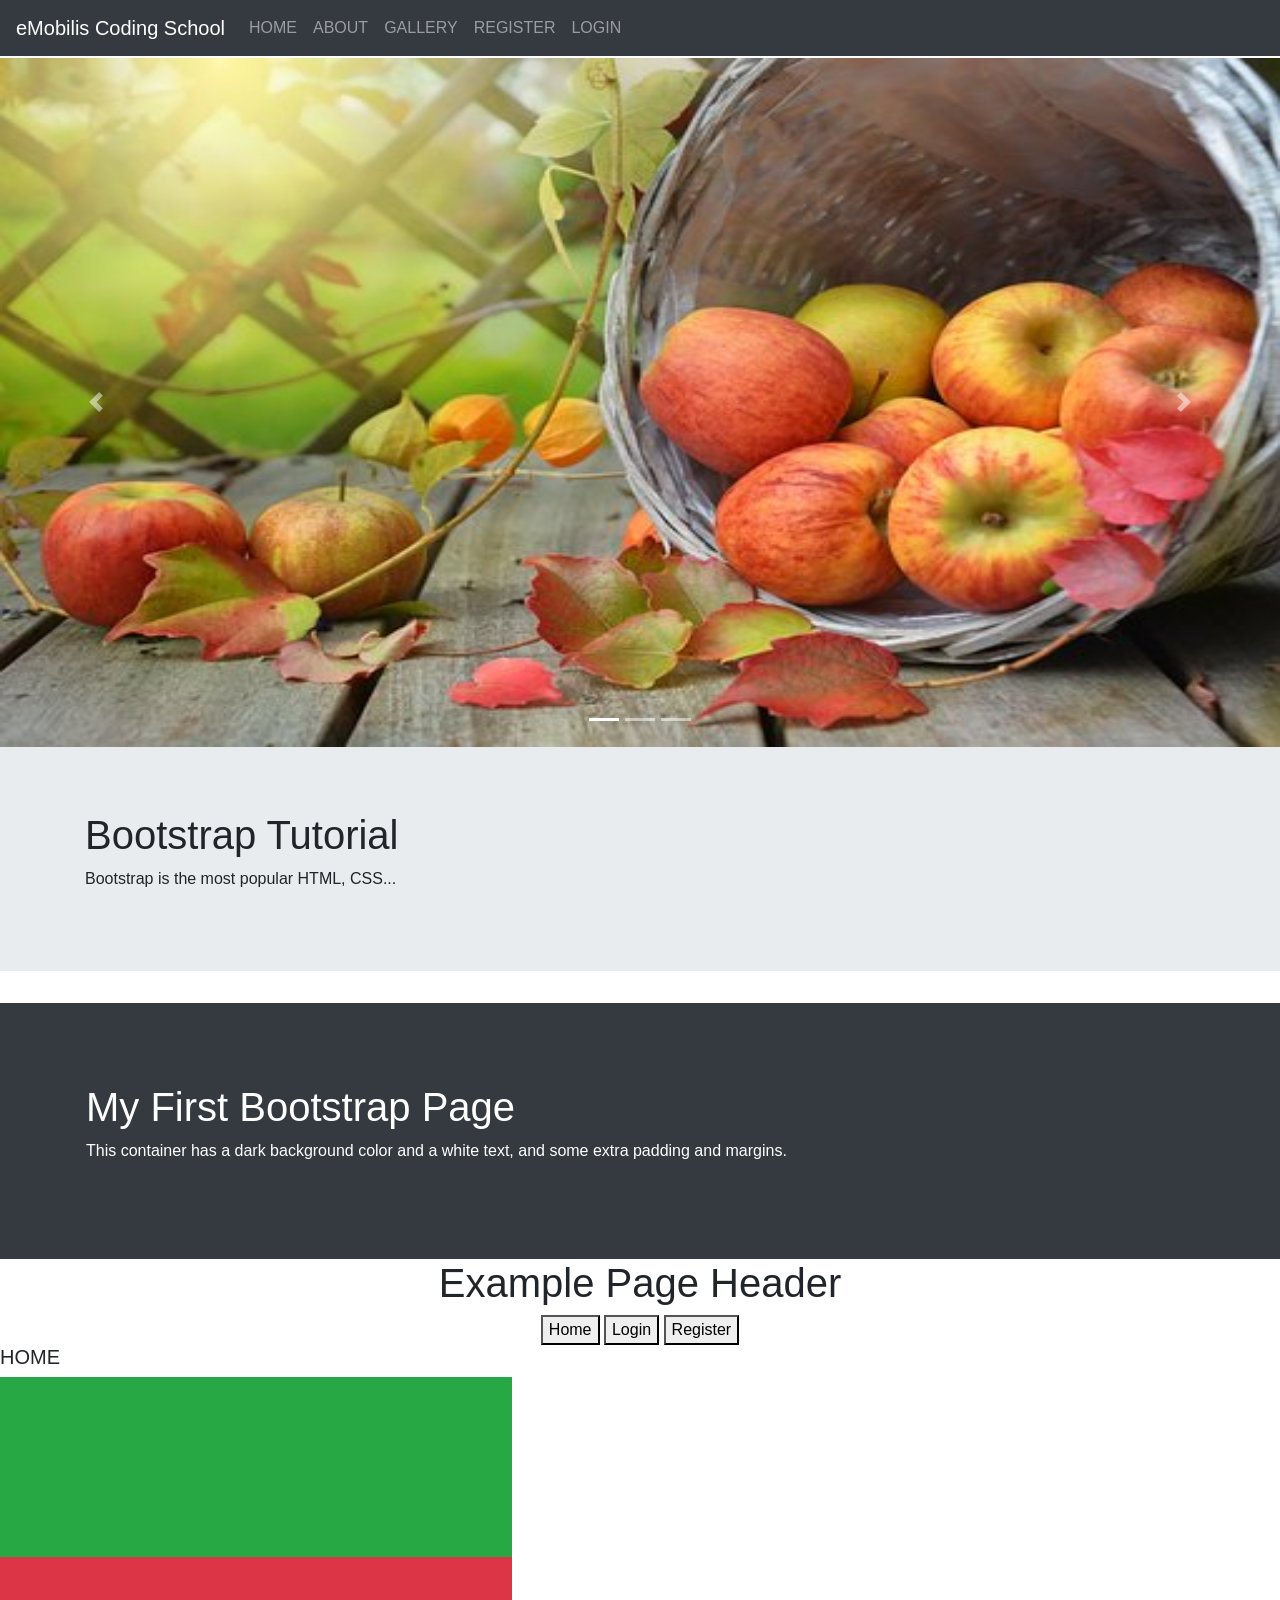
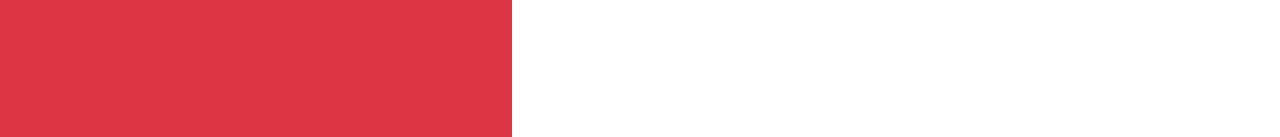
<file: templates/index.html>
<!DOCTYPE html>
<head>
  <meta charset="UTF-8">
  <title>Home</title>
  <!--    Start of JS connection-->
  <script src="../static/bootstrap/js/jquery-3.4.0.js"></script>
  <script src="../static/bootstrap/js/popper.min.js"></script>
  <script src="../static/bootstrap/js/bootstrap.js"></script>
  <!--    End of JS connection-->
  <!--    Start of css connection-->
  <link rel="stylesheet" href="../static/bootstrap/css/bootstrap.css">
  <link rel="stylesheet" href="../static/bootstrap/css/custom.css">
  <!--    End of css connection-->
</head>
<body>
<!--Start of navigation section-->
<section>
  <nav class="navbar navbar-expand-md bg-dark navbar-dark">
    <!-- Brand -->
    <a class="navbar-brand" href="index.html">eMobilis Coding School</a>

    <!-- Toggler/collapsibe Button -->
    <button class="navbar-toggler" type="button" data-toggle="collapse" data-target="#collapsibleNavbar">
      <span class="navbar-toggler-icon"></span>
    </button>

    <!-- Navbar links -->
    <div class="collapse navbar-collapse" id="collapsibleNavbar">
      <ul class="navbar-nav">
        <li class="nav-item">
          <a class="nav-link" href="index.html">HOME</a>
        </li>
        <li class="nav-item">
          <a class="nav-link" href="#">ABOUT</a>
        </li>
        <li class="nav-item">
          <a class="nav-link" href="#">GALLERY</a>
        </li>
        <li class="nav-item">
          <a class="nav-link" href="register.html">REGISTER</a>
        </li>
        <li class="nav-item">
          <a class="nav-link" href="#">LOGIN</a>
        </li>
      </ul>
    </div>
  </nav>
</section>
<!--</body>End of navigation section-->
<!--Start of slider section-->
    <section>
<div id="demo" class="carousel slide" data-ride="carousel">

  <!-- Indicators -->
  <ul class="carousel-indicators">
    <li data-target="#demo" data-slide-to="0" class="active"></li>
    <li data-target="#demo" data-slide-to="1"></li>
    <li data-target="#demo" data-slide-to="2"></li>
  </ul>

  <!-- The slideshow -->
  <div class="carousel-inner">
    <div class="carousel-item active">
      <img src="../static/images/apples-1776744__340.jpg" alt="Apples">
    </div>
    <div class="carousel-item">
      <img src="../static/images/oranges-1995056__340.jpg" alt="Oranges">
    </div>
    <div class="carousel-item">
      <img src="../static/images/strawberries-2960533__340.jpg" alt="Strawberries">
    </div>
  </div>

  <!-- Left and right controls -->
  <a class="carousel-control-prev" href="#demo" data-slide="prev">
    <span class="carousel-control-prev-icon"></span>
  </a>
  <a class="carousel-control-next" href="#demo" data-slide="next">
    <span class="carousel-control-next-icon"></span>
  </a>

</div>

    </section>
<!--End of slider section-->
<!--Brief description section starts here-->
    <section>
      <div class="jumbotron jumbotron-fluid">
          <div class="container">
            <h1>Bootstrap Tutorial</h1>
            <p>Bootstrap is the most popular HTML, CSS...</p>
          </div>
      </div>
    </section>
<!--Brief decsription secton ends here-->
<!--Start of footer section-->
  <section class="bg-dark p-5">
      <div class="container p-3 my-3 bg-dark text-white">
          <h1>My First Bootstrap Page</h1>
          <p>This container has a dark background color and a white text, and some extra padding and margins.</p>
      </div>
  </section>

<!--End of footer section-->
<!--Start of header section-->
<section>
<div class="page-header text-center">
  <h1 class="text-center">Example Page Header</h1>
  <button class="text-center">Home</button>
  <button class="text-center">Login</button>
  <button class="text-center">Register</button>
</div>
   <h5 class="text-left ">HOME</h5>
</section>
<!--End of header section-->
<!--Start of divisions section-->
<section>
  <div class="x bg-success"></div>
  <div class="x bg-danger"></div>
  <div></div>
</section>
<!--End of divisions section-->
</body>
</file>
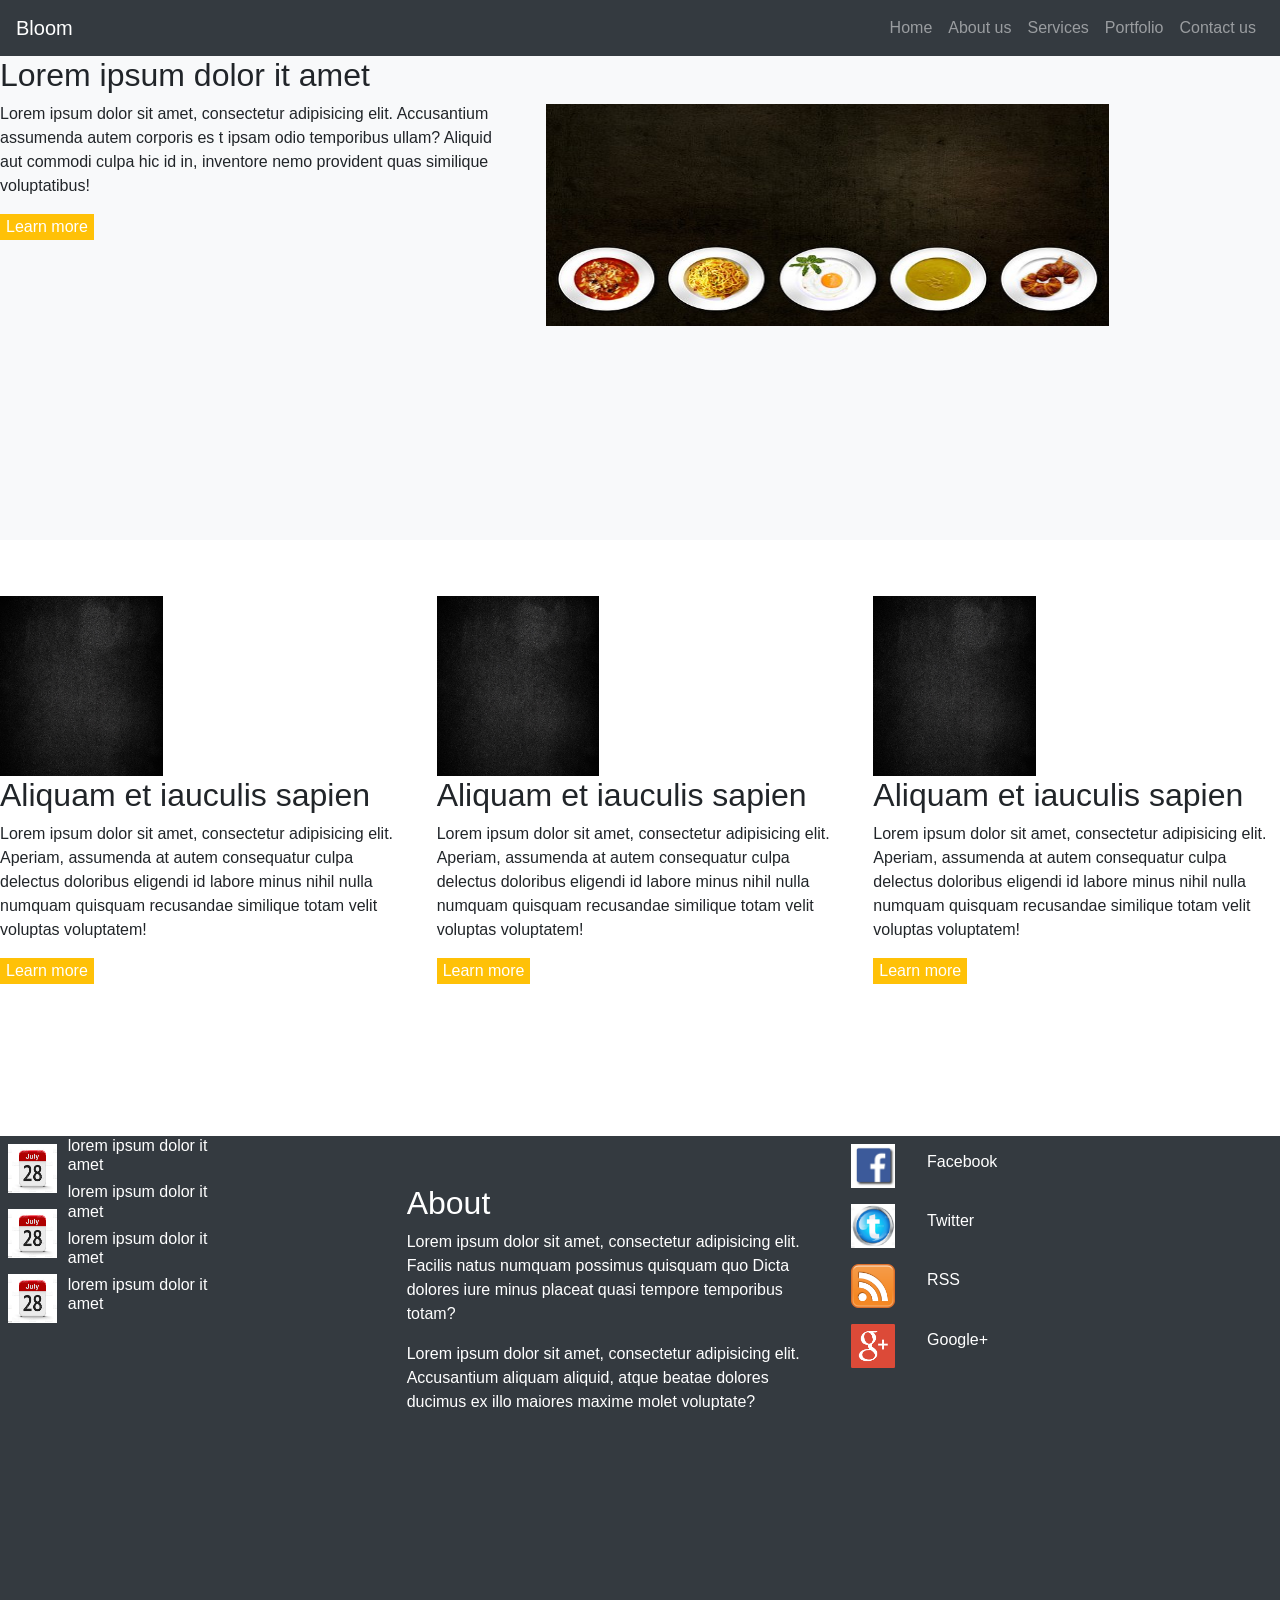
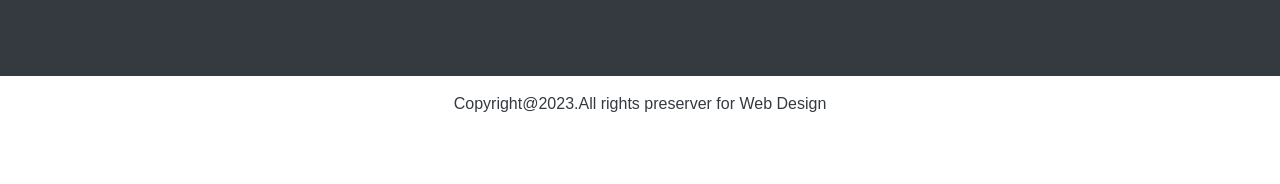
<file: templates/cat.html>
<!DOCTYPE html>
<html lang="en">
<head>
    <meta charset="UTF-8">
    <title>Home</title>
  <!--    Start of JS connection-->
  <script src="../static/bootstrap/js/jquery-3.4.0.js"></script>
  <script src="../static/bootstrap/js/popper.min.js"></script>
  <script src="../static/bootstrap/js/bootstrap.js"></script>
  <!--    End of JS connection-->
  <!--    Start of css connection-->
  <link rel="stylesheet" href="../static/bootstrap/css/bootstrap.css">
  <link rel="stylesheet" href="../static/bootstrap/css/custom.css">
  <!--    End of css connection-->
</head>
<body>
<div class="y bg-light">
  <!--Start of navigation -->
<nav class="navbar navbar-expand-sm bg-dark navbar-dark">
  <!-- Brand/logo -->
  <a class="navbar-brand" href="#">Bloom</a>

  <!-- Links -->
  <ul class="navbar-nav ml-auto">
    <li class="nav-item">
      <a class="nav-link " href="#">Home</a>
    </li>
    <li class="nav-item">
      <a class="nav-link" href="#">About us</a>
    </li>
    <li class="nav-item">
      <a class="nav-link" href="#">Services</a>
    </li>
      <li class="nav-item">
      <a class="nav-link" href="#">Portfolio</a>
    </li>
      <li class="nav-item">
      <a class="nav-link " href="#">Contact us</a>
    </li>
  </ul>
</nav>
<!--End of navigation-->
<div class="y row">
    <div class="col-md-5">
        <h2>Lorem ipsum dolor it amet</h2>
        <p>Lorem ipsum dolor sit amet, consectetur adipisicing elit. Accusantium assumenda autem corporis es
            t ipsam odio temporibus ullam? Aliquid aut commodi culpa hic id in, inventore nemo provident quas similique voluptatibus!</p>
         <button class="text-white bg-warning border-0">Learn more</button>
    </div>
    <div class="col-md-7">

        <img src="../static/images/dishes.jpg" class="a mx-auto pr-4 pt-5" alt="Dishes">
    </div>

</div>

<div class="y row">
    <div class="col-md-4">
        <img src="../static/images/black.jpg" class="x" alt="Black">
        <h2>Aliquam et iauculis sapien</h2>
        <p>Lorem ipsum dolor sit amet, consectetur adipisicing elit. Aperiam, assumenda at autem consequatur culpa delectus doloribus eligendi id labore minus nihil
            nulla numquam quisquam recusandae similique totam velit voluptas voluptatem!</p>
         <button class="text-white bg-warning border-0">Learn more</button>
    </div>
    <div class="col-md-4">
         <img src="../static/images/black.jpg" class="x" alt="Black">
        <h2>Aliquam et iauculis sapien</h2>
        <p>Lorem ipsum dolor sit amet, consectetur adipisicing elit. Aperiam, assumenda at autem consequatur culpa delectus doloribus eligendi id labore minus nihil
            nulla numquam quisquam recusandae similique totam velit voluptas voluptatem!</p>
         <button class="text-white bg-warning border-0">Learn more</button>
    </div>
    <div class="col-md-4">
         <img src="../static/images/black.jpg" class="x" alt="Black">
        <h2>Aliquam et iauculis sapien</h2>
        <p>Lorem ipsum dolor sit amet, consectetur adipisicing elit. Aperiam, assumenda at autem consequatur culpa delectus doloribus eligendi id labore minus nihil
            nulla numquam quisquam recusandae similique totam velit voluptas voluptatem!</p>
         <button class="text-white bg-warning border-0">Learn more</button>
    </div>
</div>
<div class="y row bg-dark">
    <div class="row col-md-4">
        <div class="col-md-2">
            <img src="../static/images/july%2028.jpg" class="c p-2" alt="July 28">
            <img src="../static/images/july%2028.jpg" class="c p-2" alt="July 28">
             <img src="../static/images/july%2028.jpg" class="c p-2" alt="July 28">
        </div>
        <div class="col-md-6">
            <h6 class="text-white">lorem ipsum dolor it amet</h6>
            <h6 class="text-white">lorem ipsum dolor it amet</h6>
            <h6 class="text-white">lorem ipsum dolor it amet</h6>
            <h6 class="text-white">lorem ipsum dolor it amet</h6>
        </div>
    </div>
    <div class="col-md-4">
        <h2 class="text-left text-white pt-5">About</h2>
        <p class="text-left text-white">Lorem ipsum dolor sit amet, consectetur adipisicing elit. Facilis natus numquam possimus quisquam quo
             Dicta dolores iure minus placeat quasi tempore temporibus totam?</p>
        <p class="text-left text-white">Lorem ipsum dolor sit amet, consectetur adipisicing elit. Accusantium aliquam aliquid, atque beatae dolores ducimus ex illo maiores maxime
            molet voluptate?</p>
    </div>
    <div class="row col-md-4">
        <div class="col-md-2">
            <img src="../static/images/facebook%20icon.jpg" class="b p-2" alt="Facebook">
            <img src="../static/images/twitter.jpg" class="b p-2" alt="Twitter">
            <img src="../static/images/rss%20icon.png" class="b p-2" alt="RSS">
            <img src="../static/images/google+%20icon.png" class="b p-2" alt="Google+">
        </div>
        <div class="col-md-2">
            <h6 class="p-3 text-white">Facebook</h6>
            <h6 class="p-3 text-white">Twitter</h6>
            <h6 class="p-3 text-white">RSS</h6>
            <h6 class="p-3 text-white">Google+</h6>
        </div>

    </div>
</div>
<div class="z bg-white align-items-center pt-3">
<p class="text-center text-dark">Copyright@2023.All rights preserver for Web Design</p>
</div>



</body>
</html>
</file>
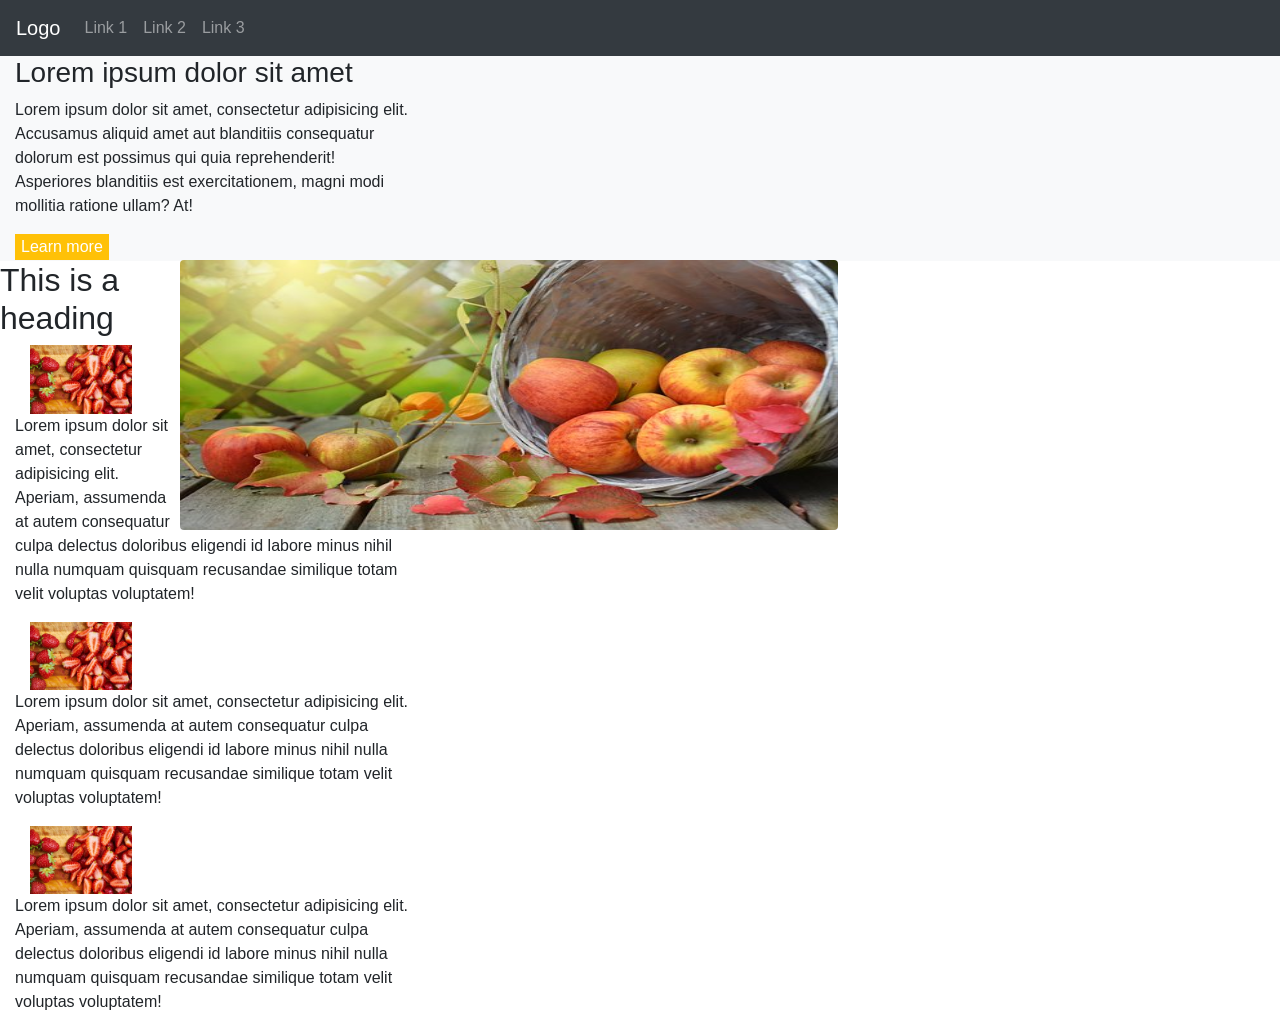
<file: templates/cat_one.html>
<!DOCTYPE html>
<html lang="en">
<head>
    <meta charset="UTF-8">
    <title>Home</title>
  <!--    Start of JS connection-->
  <script src="../static/bootstrap/js/jquery-3.4.0.js"></script>
  <script src="../static/bootstrap/js/popper.min.js"></script>
  <script src="../static/bootstrap/js/bootstrap.js"></script>
  <!--    End of JS connection-->
  <!--    Start of css connection-->
  <link rel="stylesheet" href="../static/bootstrap/css/bootstrap.css">
  <link rel="stylesheet" href="../static/bootstrap/css/custom.css">
  <!--    End of css connection-->
</head>
<body>
<section class="bg-light">
  <nav class="navbar navbar-expand-sm bg-dark navbar-dark">
  <!-- Brand/logo -->
  <a class="navbar-brand" href="#">Logo</a>

  <!-- Links -->
  <ul class="navbar-nav">
    <li class="nav-item">
      <a class="nav-link" href="#">Link 1</a>
    </li>
    <li class="nav-item">
      <a class="nav-link" href="#">Link 2</a>
    </li>
    <li class="nav-item">
      <a class="nav-link" href="#">Link 3</a>
    </li>
  </ul>
</nav>
<!--End of navigation-->
    <div class="col-md-4">
        <h3>Lorem ipsum dolor sit amet</h3>
        <p>Lorem ipsum dolor sit amet, consectetur adipisicing elit. Accusamus aliquid amet aut blanditiis consequatur dolorum est possimus qui quia reprehenderit! Asperiores blanditiis est exercitationem,
            magni modi mollitia ratione ullam? At!</p>
        <button class="text-white bg-warning border-0">Learn more</button>
    </div>
    <div class="col-md-8">
        <img src="../static/images/apples-1776744__340.jpg" class="a rounded float-md-right" alt="Cinque Terre">
    </div>
</section>
<section>
    <h2>This is a heading</h2>
    <div class="col-md-4">
        <img src="../static/images/strawberries-2960533__340.jpg" class="col-md-4" alt="Strawberries">
        <p>Lorem ipsum dolor sit amet, consectetur adipisicing elit. Aperiam, assumenda at autem consequatur culpa delectus doloribus eligendi id labore minus nihil
            nulla numquam quisquam recusandae similique totam velit voluptas voluptatem!</p>
    </div>
    <div class="col-md-4">
        <img src="../static/images/strawberries-2960533__340.jpg" class="col-md-4" alt="Strawberries">
        <p>Lorem ipsum dolor sit amet, consectetur adipisicing elit. Aperiam, assumenda at autem consequatur culpa delectus doloribus eligendi id labore minus nihil
            nulla numquam quisquam recusandae similique totam velit voluptas voluptatem!</p>
    </div>
    <div class="col-md-4">
        <img src="../static/images/strawberries-2960533__340.jpg" class="col-md-4" alt="Strawberries">
        <p>Lorem ipsum dolor sit amet, consectetur adipisicing elit. Aperiam, assumenda at autem consequatur culpa delectus doloribus eligendi id labore minus nihil
            nulla numquam quisquam recusandae similique totam velit voluptas voluptatem!</p>
    </div>
</section>
<section>
    <div></div>
    <div></div>
    <div></div>
</section>
</body>
</html>
</file>
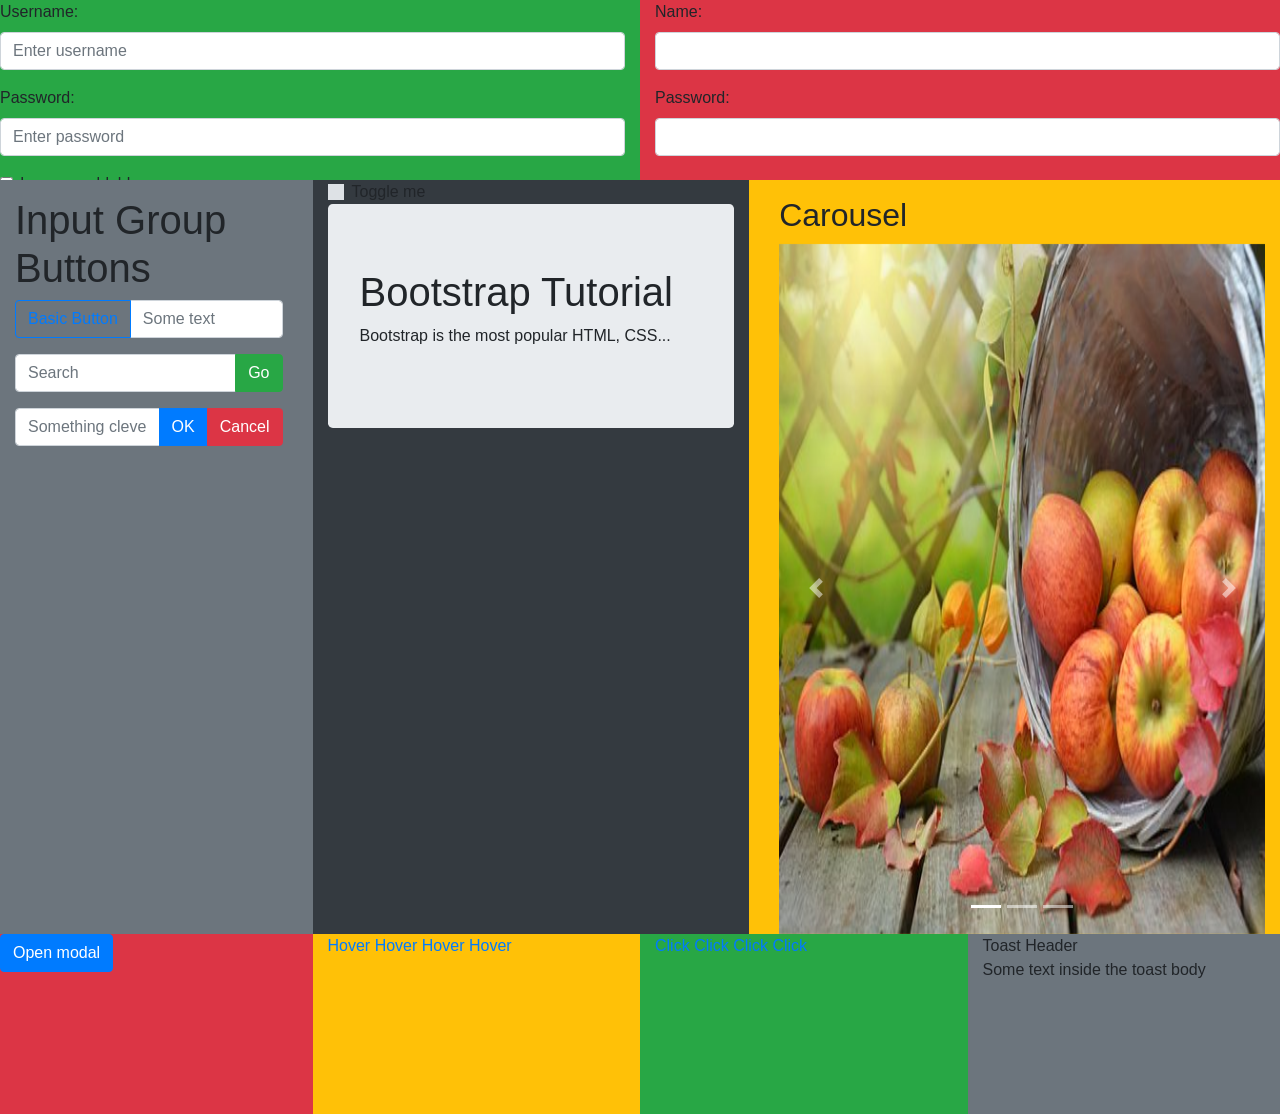
<file: templates/divs.html>
<!DOCTYPE html>
<html lang="en">
<head>
    <meta charset="UTF-8">
    <title>Divs</title>
    <!--    Start of JS connection-->
    <script src="../static/bootstrap/js/jquery-3.4.0.js"></script>
    <script src="../static/bootstrap/js/popper.min.js"></script>
    <script src="../static/bootstrap/js/bootstrap.js"></script>
<!--    End of JS connection-->
<!--    Start of css connection-->
    <link rel="stylesheet" href="../static/bootstrap/css/bootstrap.css">
    <link rel="stylesheet" href="../static/bootstrap/css/custom.css">
<!--    End of css connection-->
</head>
<body>
    <div class="row">
        <div class="x bg-success col-md-6 col-sm-8 col-3 col-lg-5 col-xl-6">
            <form action="/action_page.php" class="needs-validation" novalidate>
                <div class="form-group">
                    <label for="uname">Username:</label>
                    <input type="text" class="form-control" id="uname" placeholder="Enter username" name="uname" required>
                    <div class="valid-feedback">Valid.</div>
                    <div class="invalid-feedback">Please fill out this field.</div>
                </div>
                <div class="form-group">
                    <label for="pwd">Password:</label>
                    <input type="password" class="form-control" id="pwd" placeholder="Enter password" name="pswd" required>
                    <div class="valid-feedback">Valid.</div>
                    <div class="invalid-feedback">Please fill out this field.</div>
                </div>
          <div class="form-group form-check">
            <label class="form-check-label">
              <input class="form-check-input" type="checkbox" name="remember" required> I agree on blabla.
              <div class="valid-feedback">Valid.</div>
              <div class="invalid-feedback">Check this checkbox to continue.</div>
            </label>
          </div>
          <button type="submit" class="btn btn-primary">Submit</button>
        </form>
</div>
<div class="x bg-danger col-md-6 col-sm-4 col-9 col-lg-7 col-xl-6">
        <div class="form-group">
                      <label for="usr">Name:</label>
                      <input type="text" class="form-control" id="usr">
                  </div>
                  <div class="form-group">
                      <label for="pwd">Password:</label>
                      <input type="password" class="form-control" id="pwd">
                  </div>
                </div>
</div>
    <div class="row">
        <div class="bg-secondary col-4 col-sm-5 col-md-3 col-xl-3">

<div class="container mt-3">
  <h1>Input Group Buttons</h1>
  <div class="input-group mb-3">
    <div class="input-group-prepend">
      <button class="btn btn-outline-primary" type="button">Basic Button</button>
    </div>
    <input type="text" class="form-control" placeholder="Some text">
  </div>

  <div class="input-group mb-3">
    <input type="text" class="form-control" placeholder="Search">
    <div class="input-group-append">
      <button class="btn btn-success" type="submit">Go</button>
     </div>
  </div>

  <div class="input-group mb-3">
    <input type="text" class="form-control" placeholder="Something clever..">
    <div class="input-group-append">
      <button class="btn btn-primary" type="button">OK</button>
      <button class="btn btn-danger" type="button">Cancel</button>
     </div>
  </div>
</div>
        </div>
        <div class="bg-dark col-4 col-sm-2 col-md-6 col-xl-4">
            <form>
  <div class="custom-control custom-switch">
    <input type="checkbox" class="custom-control-input" id="switch1">
    <label class="custom-control-label" for="switch1">Toggle me</label>
  </div>
</form>
<div class="spinner-border text-success"></div>
            <div class="jumbotron">
  <h1>Bootstrap Tutorial</h1>
  <p>Bootstrap is the most popular HTML, CSS...</p>
</div>
        </div>
        <div class="bg-warning col-4 col-sm-5 col-md-3 col-xl-5">
            <div class="container mt-3">

<h2>Carousel</h2>
<div id="myCarousel" class="carousel slide" data-ride="carousel">

  <!-- Indicators -->
  <ul class="carousel-indicators">
    <li data-target="#myCarousel" data-slide-to="0" class="active"></li>
    <li data-target="#myCarousel" data-slide-to="1"></li>
    <li data-target="#myCarousel" data-slide-to="2"></li>
  </ul>

  <!-- The slideshow -->
  <div class="carousel-inner">
    <div class="carousel-item active">
      <img src="../static/images/apples-1776744__340.jpg" alt="Apples" width="1100" height="500">
    </div>
    <div class="carousel-item">
      <img src="../static/images/oranges-1995056__340.jpg" alt="Oranges" width="1100" height="500">
    </div>
    <div class="carousel-item">
      <img src="../static/images/strawberries-2960533__340.jpg" alt="Strawberries" width="1100" height="500">
    </div>
  </div>

  <!-- Left and right controls -->
  <a class="carousel-control-prev" href="#myCarousel" data-slide="prev">
    <span class="carousel-control-prev-icon"></span>
  </a>
  <a class="carousel-control-next" href="#myCarousel" data-slide="next">
    <span class="carousel-control-next-icon"></span>
  </a>
</div>

</div>
        </div>
    </div>
    <div class="row">
        <div class="x bg-danger col-2 col-sm-4 col-md-3 col-xl-3">
            <!-- Button to Open the Modal -->
<button type="button" class="btn btn-primary" data-toggle="modal" data-target="#myModal">
  Open modal
</button>

<!-- The Modal -->
<div class="modal" id="myModal">
  <div class="modal-dialog">
    <div class="modal-content">

      <!-- Modal Header -->
      <div class="modal-header">
        <h4 class="modal-title">Modal Heading</h4>
        <button type="button" class="close" data-dismiss="modal">&times;</button>
      </div>

      <!-- Modal body -->
      <div class="modal-body">
        Modal body..
      </div>

      <!-- Modal footer -->
      <div class="modal-footer">
        <button type="button" class="btn btn-danger" data-dismiss="modal">Close</button>
      </div>

    </div>
  </div>
</div>

        </div>

        <div class="x bg-warning col-4 col-sm-2 col-md-2 col-xl-3">
            <a href="#" data-toggle="tooltip" data-placement="top" title="Hooray!">Hover</a>
<a href="#" data-toggle="tooltip" data-placement="bottom" title="Hooray!">Hover</a>
<a href="#" data-toggle="tooltip" data-placement="left" title="Hooray!">Hover</a>
<a href="#" data-toggle="tooltip" data-placement="right" title="Hooray!">Hover</a>

        </div>
        <div class="x bg-success col-2 col-sm-4 col-md-2 col-xl-3">
            <a href="#" title="Header" data-toggle="popover" data-placement="top" data-content="Content">Click</a>
            <a href="#" title="Header" data-toggle="popover" data-placement="bottom" data-content="Content">Click</a>
            <a href="#" title="Header" data-toggle="popover" data-placement="left" data-content="Content">Click</a>
            <a href="#" title="Header" data-toggle="popover" data-placement="right" data-content="Content">Click</a>
        </div>

        <div class="x bg-secondary col-4 col-sm-2 col-md-5 col-xl-3">
            <div class="toast">
              <div class="toast-header">
                Toast Header
              </div>
              <div class="toast-body">
                Some text inside the toast body
              </div>
        </div>
        </div>
    </div>
</body>
</html>
</file>
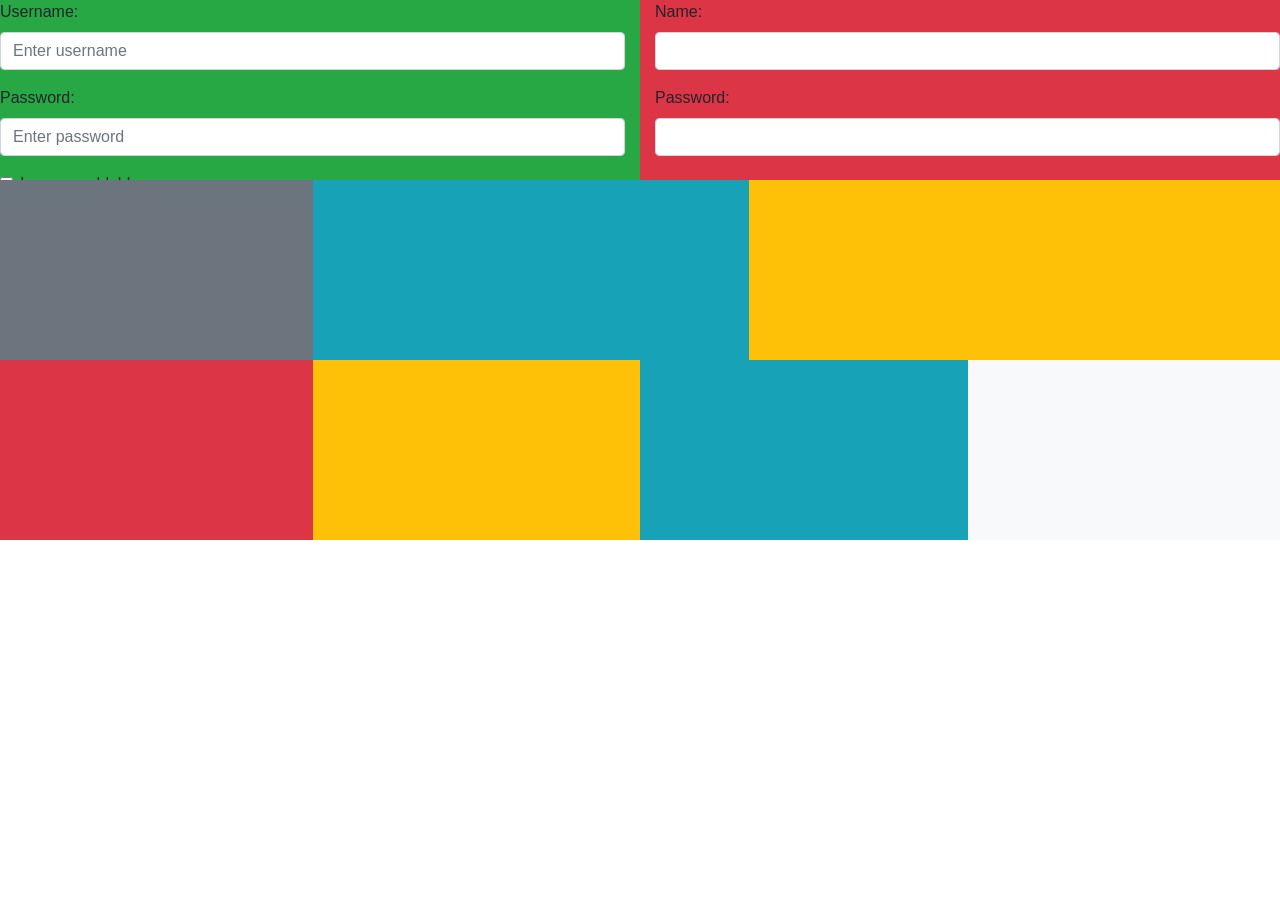
<file: templates/divs2.html>
<!DOCTYPE html>
<html lang="en">
<head>
    <meta charset="UTF-8">
    <title>DIVS2</title>
   <!--    Start of JS connection-->
    <script src="../static/bootstrap/js/jquery-3.4.0.js"></script>
    <script src="../static/bootstrap/js/popper.min.js"></script>
    <script src="../static/bootstrap/js/bootstrap.js"></script>
<!--    End of JS connection-->
<!--    Start of css connection-->
    <link rel="stylesheet" href="../static/bootstrap/css/bootstrap.css">
    <link rel="stylesheet" href="../static/bootstrap/css/custom.css">
<!--    End of css connection-->
</head>
<body>
 <div class="row">
        <div class="x bg-success col-md-6 col-sm-8 col-3 col-lg-5 col-xl-6">
            <form action="/action_page.php" class="needs-validation" novalidate>
  <div class="form-group">
    <label for="uname">Username:</label>
    <input type="text" class="form-control" id="uname" placeholder="Enter username" name="uname" required>
    <div class="valid-feedback">Valid.</div>
    <div class="invalid-feedback">Please fill out this field.</div>
  </div>
  <div class="form-group">
    <label for="pwd">Password:</label>
    <input type="password" class="form-control" id="pwd" placeholder="Enter password" name="pswd" required>
    <div class="valid-feedback">Valid.</div>
    <div class="invalid-feedback">Please fill out this field.</div>
  </div>
  <div class="form-group form-check">
    <label class="form-check-label">
      <input class="form-check-input" type="checkbox" name="remember" required> I agree on blabla.
      <div class="valid-feedback">Valid.</div>
      <div class="invalid-feedback">Check this checkbox to continue.</div>
    </label>
  </div>
  <button type="submit" class="btn btn-primary">Submit</button>
</form>
        </div>
        <div class="x bg-danger col-md-6 col-sm-4 col-9 col-lg-7 col-xl-6">
          <div class="form-group">
              <label for="usr">Name:</label>
              <input type="text" class="form-control" id="usr">
          </div>
          <div class="form-group">
              <label for="pwd">Password:</label>
              <input type="password" class="form-control" id="pwd">
          </div>

        </div>
    </div>
    <div class="row">
        <div class="x bg-secondary col-4 col-sm-5 col-md-3 col-xl-3"></div>
        <div class="x bg-info col-4 col-sm-2 col-md-6 col-xl-4"></div>
        <div class="x bg-warning col-4 col-sm-5 col-md-3 col-xl-5"></div>
    </div>
    <div class="row">
        <div class="x bg-danger col-2 col-sm-4 col-md-3 col-xl-3"></div>
        <div class="x bg-warning col-4 col-sm-2 col-md-2 col-xl-3"></div>
        <div class="x bg-info col-2 col-sm-4 col-md-2 col-xl-3"></div>
        <div class="x bg-light col-4 col-sm-2 col-md-5 col-xl-3"></div>
    </div>
</body>
</html>
</file>
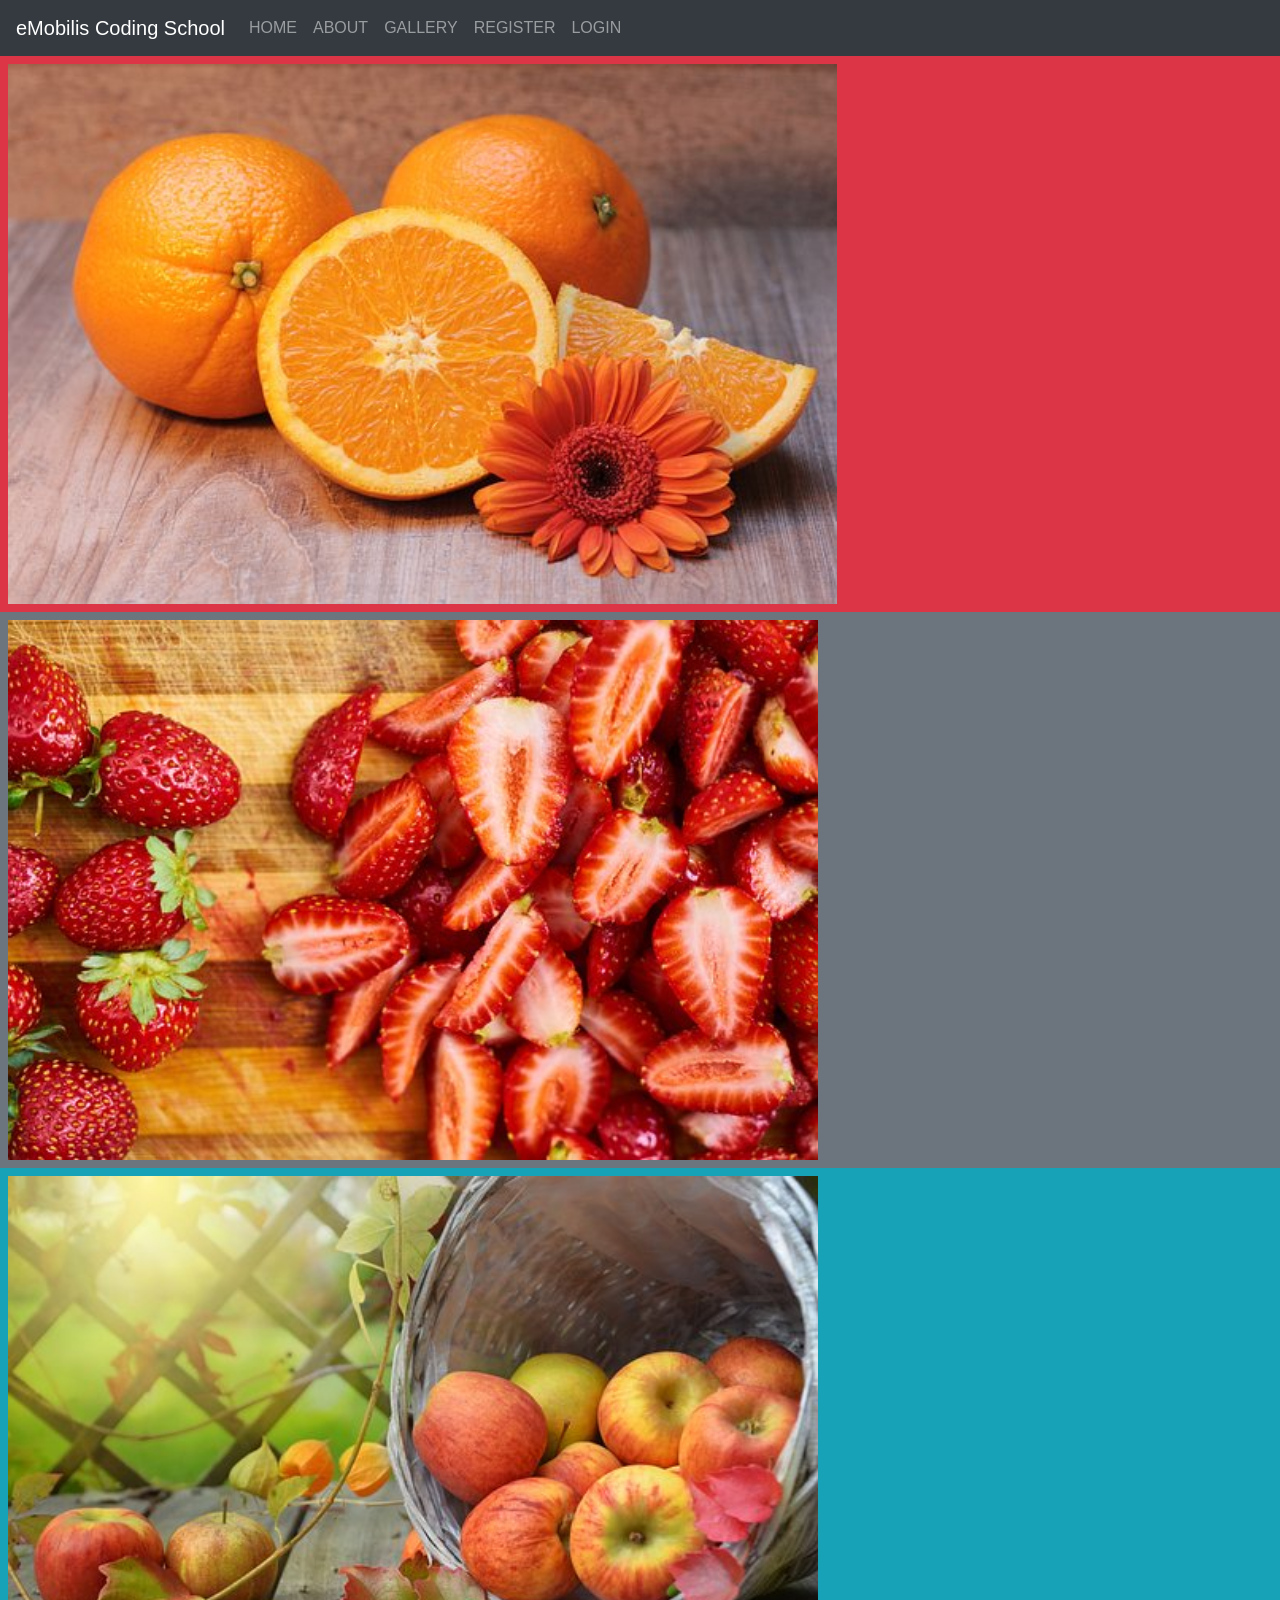
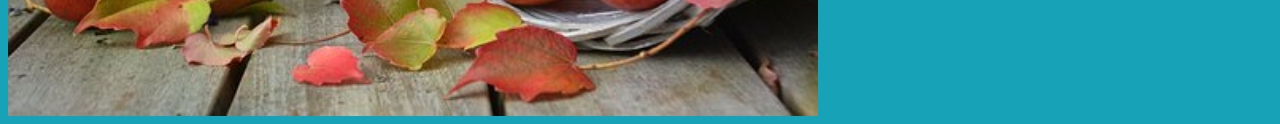
<file: templates/gallery.html>
<!DOCTYPE html>
<html lang="en">
<head>
    <meta charset="UTF-8">
    <title>Gallery</title>
    <!--    Start of JS connection-->
  <script src="../static/bootstrap/js/jquery-3.4.0.js"></script>
  <script src="../static/bootstrap/js/popper.min.js"></script>
  <script src="../static/bootstrap/js/bootstrap.js"></script>
  <!--    End of JS connection-->
  <!--    Start of css connection-->
  <link rel="stylesheet" href="../static/bootstrap/css/bootstrap.css">
  <link rel="stylesheet" href="../static/bootstrap/css/custom.css">
  <!--    End of css connection-->
</head>
<body>
<nav class="navbar navbar-expand-md bg-dark navbar-dark">
    <!-- Brand -->
    <a class="navbar-brand" href="index.html">eMobilis Coding School</a>

    <!-- Toggler/collapsibe Button -->
    <button class="navbar-toggler" type="button" data-toggle="collapse" data-target="#collapsibleNavbar">
      <span class="navbar-toggler-icon"></span>
    </button>

    <!-- Navbar links -->
    <div class="collapse navbar-collapse" id="collapsibleNavbar">
      <ul class="navbar-nav">
        <li class="nav-item">
          <a class="nav-link" href="index.html">HOME</a>
        </li>
        <li class="nav-item">
          <a class="nav-link" href="#">ABOUT</a>
        </li>
        <li class="nav-item">
          <a class="nav-link" href="#">GALLERY</a>
        </li>
        <li class="nav-item">
          <a class="nav-link" href="register.html">REGISTER</a>
        </li>
        <li class="nav-item">
          <a class="nav-link" href="#">LOGIN</a>
        </li>
      </ul>
    </div>
  </nav>
<section class="bg-danger p-2">
  <img class="y" src="../static/images/oranges-1995056__340.jpg" alt="Oranges">
</section>
<section class="bg-secondary p-2">
  <img class="y" src="../static/images/strawberries-2960533__340.jpg" alt="Strawberries">
</section>
<section class="bg-info p-2">
  <img class="y" src="../static/images/apples-1776744__340.jpg" alt="Apples">
</section>
</body>
</html>
</file>
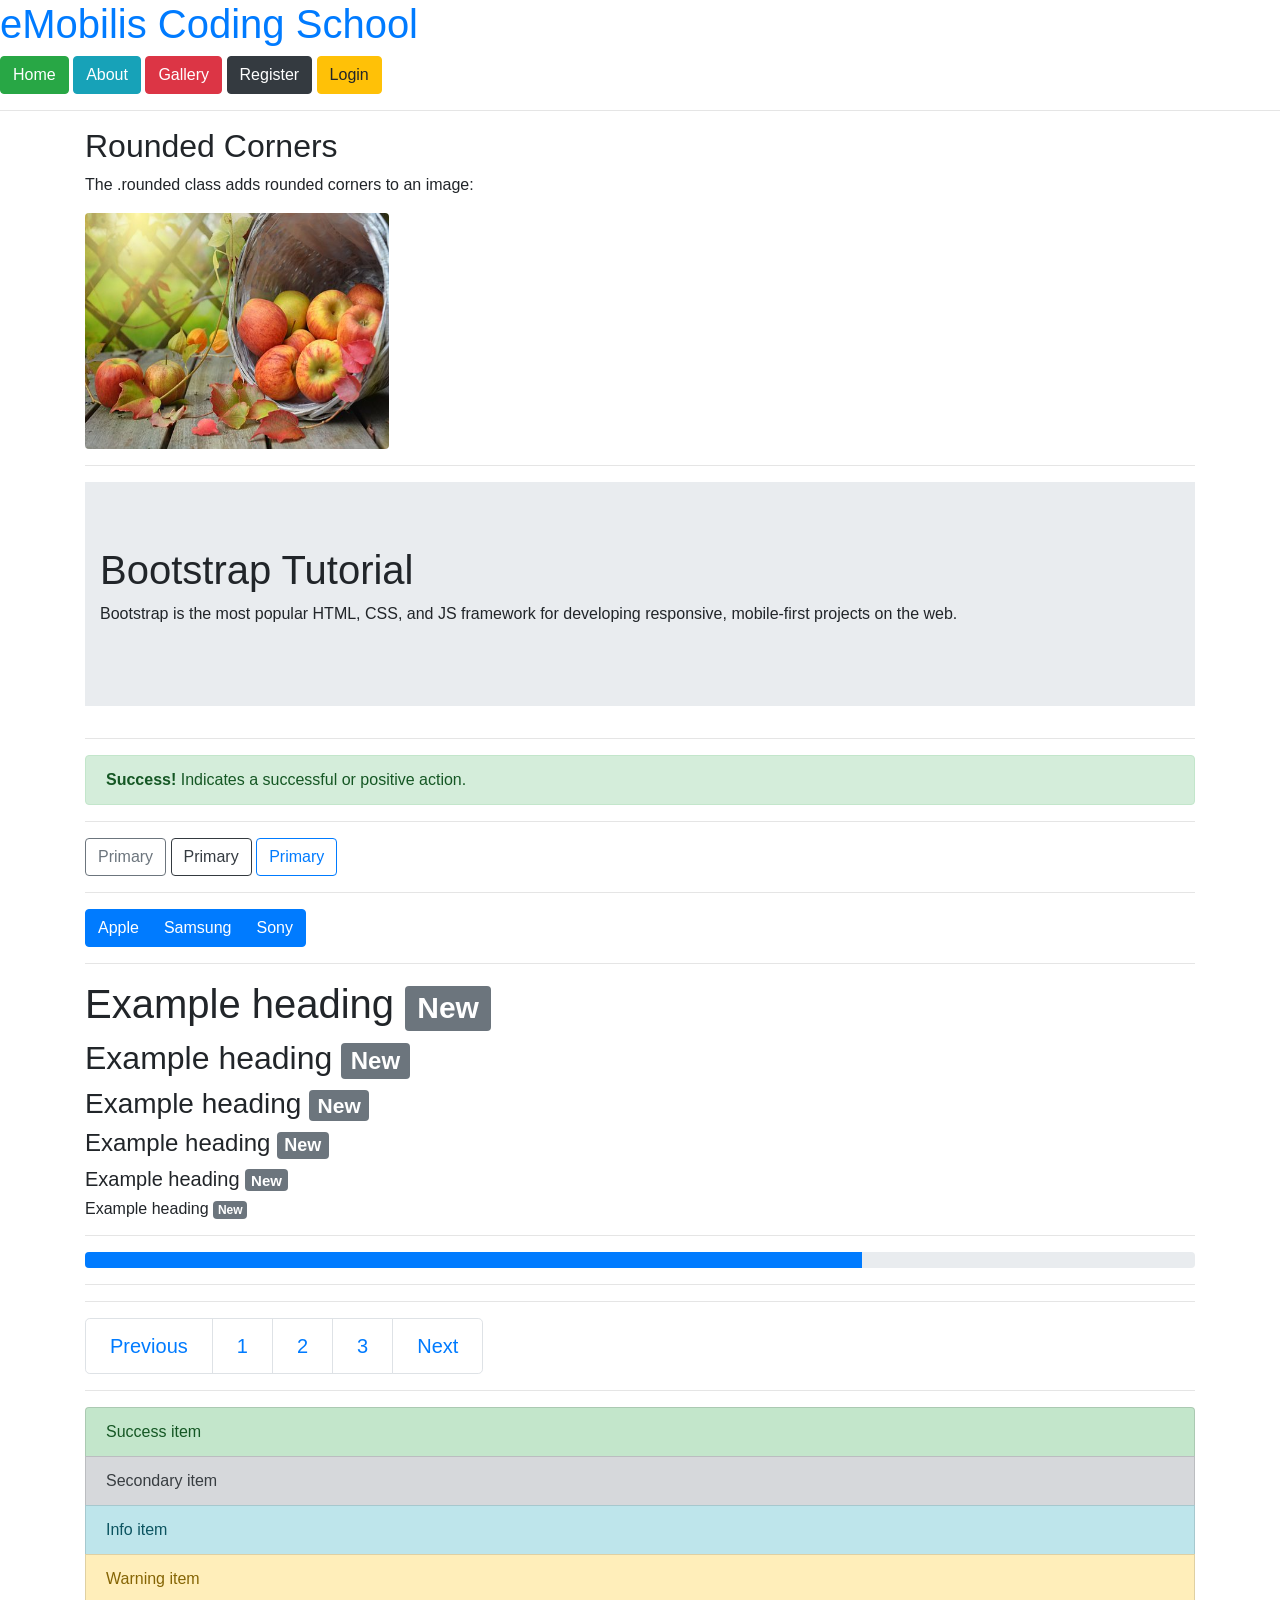
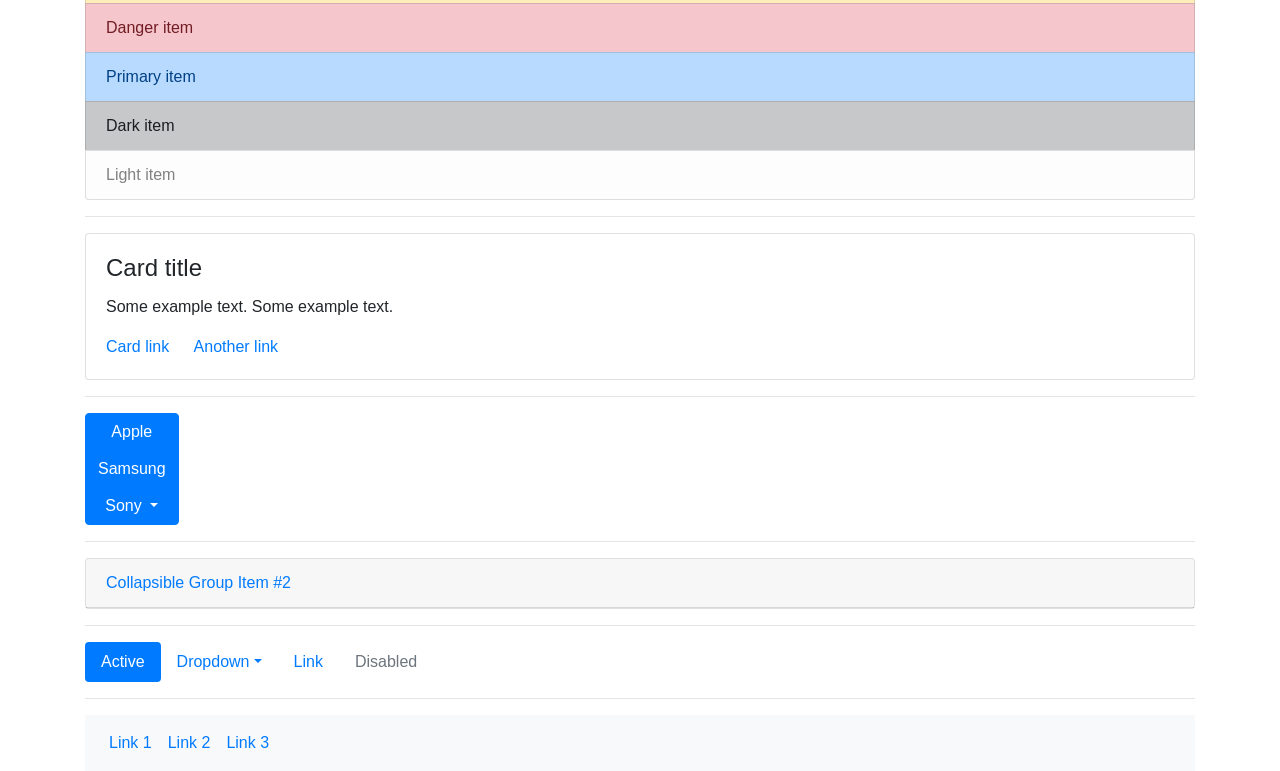
<file: templates/home.html>
<!DOCTYPE html>
<html lang="en">
<head>
    <meta charset="UTF-8">
    <title>Home</title>
<!--    Start of JS connection-->
    <script src="../static/bootstrap/js/jquery-3.4.0.js"></script>
    <script src="../static/bootstrap/js/popper.min.js"></script>
    <script src="../static/bootstrap/js/bootstrap.js"></script>
<!--    End of JS connection-->
<!--    Start of css connection-->
    <link rel="stylesheet" href="../static/bootstrap/css/bootstrap.css">
    <link rel="stylesheet" href="../static/bootstrap/css/custom.css">
<!--    End of css connection-->
</head>
<body>
    <h1 class="text-primary">eMobilis Coding School</h1>
    <button class="btn btn-success">Home</button>
    <button class="btn btn-info">About</button>
    <button class="btn btn-danger">Gallery</button>
    <button class="btn btn-dark">Register</button>
    <button class="btn btn-warning">Login</button>
    <hr>
        <div class="container">
      <h2>Rounded Corners</h2>
      <p>The .rounded class adds rounded corners to an image:</p>
      <img src="../static/images/apples-1776744__340.jpg" class="rounded" alt="Cinque Terre" width="304" height="236">
    <hr>
        <div class="jumbotron jumbotron-fluid">
            <div class="container">
                <h1>Bootstrap Tutorial</h1>
                <p>Bootstrap is the most popular HTML, CSS, and JS framework for developing responsive, mobile-first projects on the web.</p>
            </div>
        </div>
    <hr>
        <div class="alert alert-success">
            <strong>Success!</strong> Indicates a successful or positive action.
        </div>
    <hr>
            <button type="button" class="btn btn-outline-secondary">Primary</button>
            <button type="button" class="btn btn-outline-dark">Primary</button>
            <button type="button" class="btn btn-outline-primary">Primary</button>
    <hr>
            <div class="btn-group">
              <button type="button" class="btn btn-primary">Apple</button>
              <button type="button" class="btn btn-primary">Samsung</button>
              <button type="button" class="btn btn-primary">Sony</button>
            </div>
    <hr>
            <h1>Example heading <span class="badge badge-secondary">New</span></h1>
            <h2>Example heading <span class="badge badge-secondary">New</span></h2>
            <h3>Example heading <span class="badge badge-secondary">New</span></h3>
            <h4>Example heading <span class="badge badge-secondary">New</span></h4>
            <h5>Example heading <span class="badge badge-secondary">New</span></h5>
            <h6>Example heading <span class="badge badge-secondary">New</span></h6>
    <hr>
            <div class="progress">
                <div class="progress-bar" style="width:70%"></div>
            </div>
    <hr>
            <div class="spinner-border text-muted"></div>

    <hr>
            <ul class="pagination pagination-lg">
                  <li class="page-item"><a class="page-link" href="#">Previous</a></li>
                  <li class="page-item"><a class="page-link" href="#">1</a></li>
                  <li class="page-item"><a class="page-link" href="#">2</a></li>
                  <li class="page-item"><a class="page-link" href="#">3</a></li>
                  <li class="page-item"><a class="page-link" href="#">Next</a></li>
            </ul>
    <hr>
            <ul class="list-group">
                  <li class="list-group-item list-group-item-success">Success item</li>
                  <li class="list-group-item list-group-item-secondary">Secondary item</li>
                  <li class="list-group-item list-group-item-info">Info item</li>
                  <li class="list-group-item list-group-item-warning">Warning item</li>
                  <li class="list-group-item list-group-item-danger">Danger item</li>
                  <li class="list-group-item list-group-item-primary">Primary item</li>
                  <li class="list-group-item list-group-item-dark">Dark item</li>
                  <li class="list-group-item list-group-item-light">Light item</li>
            </ul>

    <hr>
            <div class="card">
                  <div class="card-body">
                    <h4 class="card-title">Card title</h4>
                    <p class="card-text">Some example text. Some example text.</p>
                    <a href="#" class="card-link">Card link</a>
                    <a href="#" class="card-link">Another link</a>
                  </div>
            </div>

    <hr>
            <div class="btn-group-vertical">
                  <button type="button" class="btn btn-primary">Apple</button>
                  <button type="button" class="btn btn-primary">Samsung</button>
                  <div class="btn-group">
                    <button type="button" class="btn btn-primary dropdown-toggle" data-toggle="dropdown">
                       Sony
                    </button>
                    <div class="dropdown-menu">
                      <a class="dropdown-item" href="#">Tablet</a>
                      <a class="dropdown-item" href="#">Smartphone</a>
                    </div>
                  </div>
            </div>
    <hr>
             <div class="card">
                <div class="card-header">
                  <a class="collapsed card-link" data-toggle="collapse" href="#collapseTwo">
                    Collapsible Group Item #2
                  </a>
                </div>
                <div id="collapseTwo" class="collapse" data-parent="#accordion">
                  <div class="card-body">
                    Lorem ipsum..
                  </div>
                </div>
              </div>
    <hr>
                <ul class="nav nav-pills">
                  <li class="nav-item">
                    <a class="nav-link active" href="#">Active</a>
                  </li>
                  <li class="nav-item dropdown">
                    <a class="nav-link dropdown-toggle" data-toggle="dropdown" href="#">Dropdown</a>
                    <div class="dropdown-menu">
                      <a class="dropdown-item" href="#">Link 1</a>
                      <a class="dropdown-item" href="#">Link 2</a>
                      <a class="dropdown-item" href="#">Link 3</a>
                    </div>
                  </li>
                  <li class="nav-item">
                    <a class="nav-link" href="#">Link</a>
                  </li>
                  <li class="nav-item">
                    <a class="nav-link disabled" href="#">Disabled</a>
                  </li>
                </ul>
    <hr>
                <!-- A grey horizontal navbar that becomes vertical on small screens -->
                <nav class="navbar navbar-expand-sm bg-light">

                  <!-- Links -->
                  <ul class="navbar-nav">
                    <li class="nav-item">
                      <a class="nav-link" href="#">Link 1</a>
                    </li>
                    <li class="nav-item">
                      <a class="nav-link" href="#">Link 2</a>
                    </li>
                    <li class="nav-item">
                      <a class="nav-link" href="#">Link 3</a>
                    </li>
                  </ul>


                </nav>

</div>
<div class="spinner-border text-danger"></div>
</body>
</html>
</file>
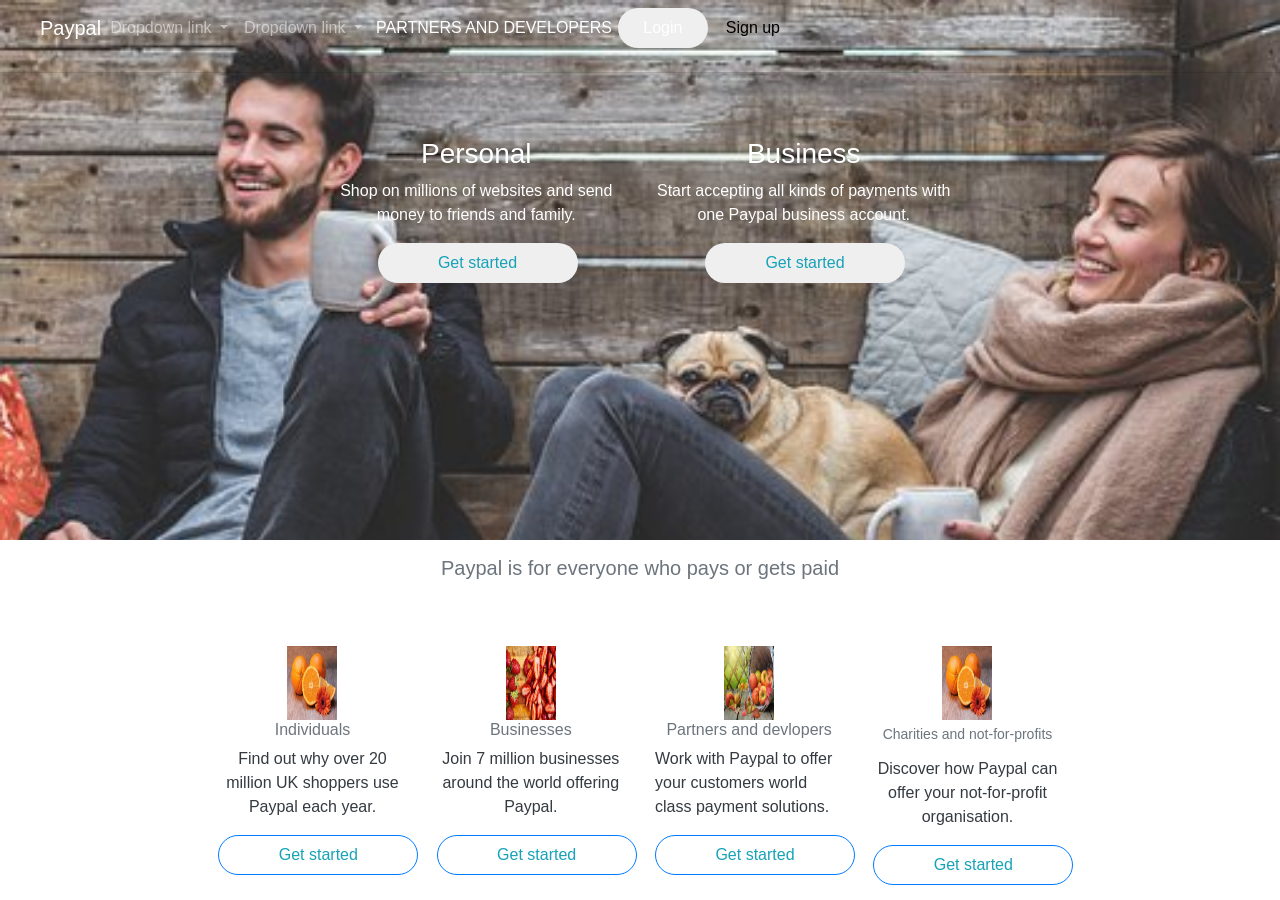
<file: templates/homepage.html>
<!DOCTYPE html>
<html lang="en">
<head>
    <meta charset="UTF-8">
    <title>Paypal</title>
    <script src="../static/bootstrap/js/jquery-3.4.0.js"></script>
  <script src="../static/bootstrap/js/popper.min.js"></script>
  <script src="../static/bootstrap/js/bootstrap.js"></script>
  <!--    End of JS connection-->
  <!--    Start of css connection-->
  <link rel="stylesheet" href="../static/bootstrap/css/bootstrap.css">
  <link rel="stylesheet" href="../static/bootstrap/css/custom.css">
  <!--    End of css connection-->
</head>
<body>
<section class="sec-one">
    <!--Start of navigation section-->
<nav class="navbar navbar-expand-sm bg-transparent navbar-dark">
  <!-- Brand -->
  <a class="navbar-brand pl-4" href="#">Paypal</a>

  <!-- Links -->
  <ul class="navbar-nav">


    <!-- Dropdown -->
    <li class="row nav-item dropdown">
      <a class="nav-link dropdown-toggle" href="#" id="navbardrop1" data-toggle="PERSONAL">
        Dropdown link
      </a>
        <a class="nav-link dropdown-toggle" href="#" id="navbardrop" data-toggle="BUSINESS">
        Dropdown link
      </a>
      <button class="but-one text-white">PARTNERS AND DEVELOPERS</button>
      <button class="but-two text-white">Login</button>
      <button class="but-three">Sign up</button>
      <div class="dropdown-menu">
        <a class="dropdown-item" href="#">Link 1</a>
        <a class="dropdown-item" href="#">Link 2</a>
        <a class="dropdown-item" href="#">Link 3</a>
      </div>
    </li>
  </ul>
</nav>
  <hr>
<!--End of navigation section-->
  <section class="row">
    <div class="col-md-3"></div>
    <div class="pt-5 div-one col-md-3">
    <h3 class="text-white text-center">Personal</h3>
    <p class="text-white text-center">Shop on millions of websites and send money to friends and family.</p>
    <button class="text-info">Get started</button>
  </div>
  <div class="pt-5 div-two col-md-3">
    <h3 class="text-white text-center">Business</h3>
    <p class="text-white text-center">Start accepting all kinds of payments with one Paypal business account.</p>
     <button class="text-info">Get started</button>
  </div>
    <div class="col-md-3"></div>
  </section>
</section>
<div class="div-four">
  <h5 class="text-center text-muted pt-3">Paypal is for everyone who pays or gets paid</h5>
</div>
<section class="row sec-two">
  <div class="col-md-2"></div>
  <div class="div-three col-md-2">
    <img src="../static/images/oranges-1995056__340.jpg" class="mx-auto d-block pt-3" alt="oranges">
    <h6 class="text-center text-muted">Individuals</h6>
    <p class="text-center text-dark">Find out why over 20 million UK shoppers use Paypal each year.</p>
    <button class="text-info">Get started</button>
  </div>
  <div class="div-three col-md-2">
    <img src="../static/images/strawberries-2960533__340.jpg" class="mx-auto d-block pt-3" alt="strawberries">
    <h6 class="text-center text-muted">Businesses</h6>
    <p class="text-center text-dark">Join 7 million businesses around the world offering Paypal.</p>
    <button class="text-info">Get started</button>
  </div>
  <div class=" div-three col-md-2">
    <img src="../static/images/apples-1776744__340.jpg" class="mx-auto d-block pt-3" alt="apples">
    <h6 class="text-center text-muted">Partners and devlopers</h6>
    <p class="justify-content-center text-dark">Work with Paypal to offer your customers world class payment solutions.</p>
    <button class="text-info">Get started</button>
  </div>
  <div class="div-three col-md-2">
     <img src="../static/images/oranges-1995056__340.jpg" class="mx-auto d-block pt-3" alt="oranges">
    <h6 class="text-center text-muted form-control-sm">Charities and not-for-profits</h6>
    <p class="text-center text-dark">Discover how Paypal can offer your not-for-profit organisation.</p>
    <button class="text-info">Get started</button>
  </div>
  <div class="col-md-2"></div>
</section>

</body>
</html>
</file>
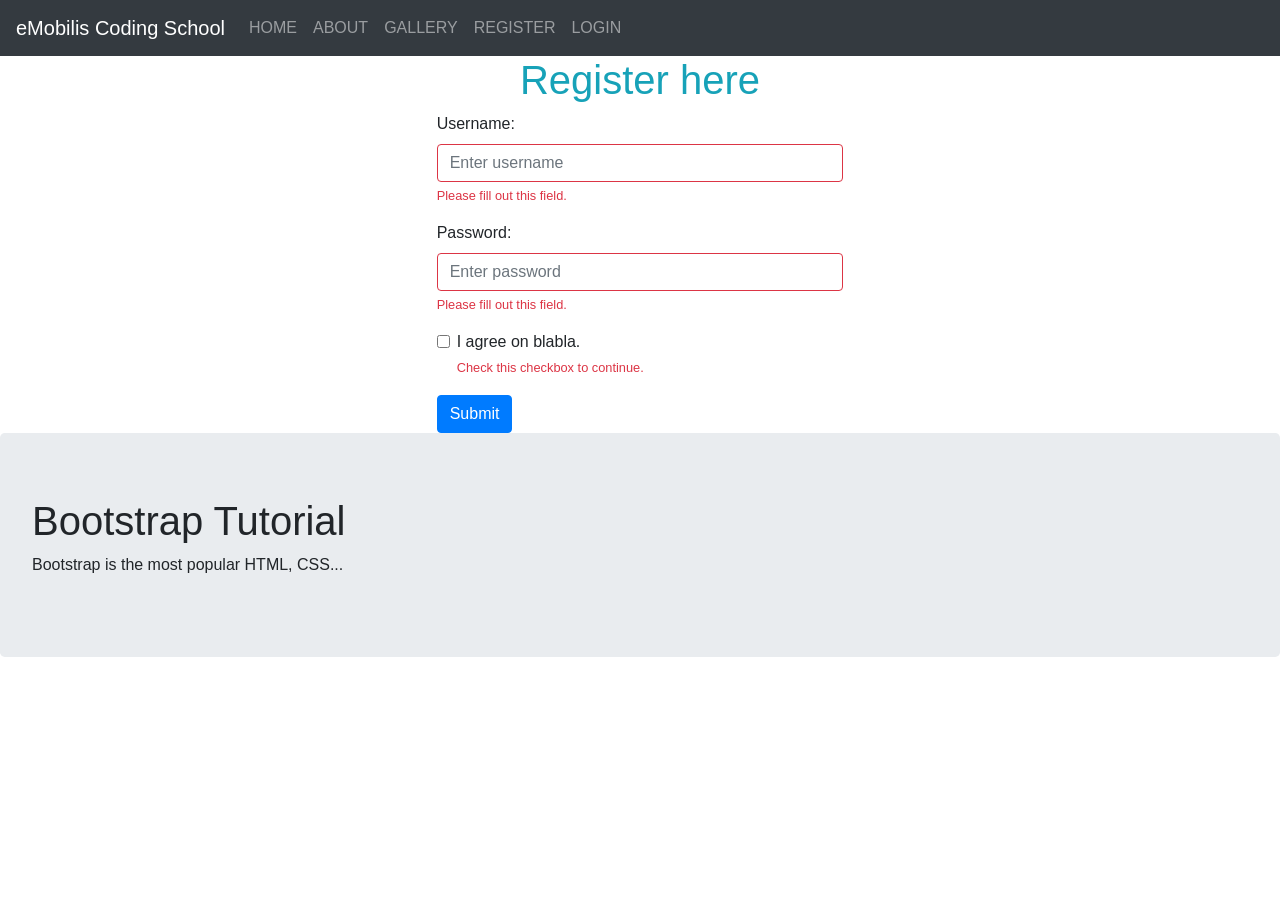
<file: templates/register.html>
<!DOCTYPE html>
<html lang="en">
<head>
    <meta charset="UTF-8">
    <title>Register</title>
  <!--    Start of JS connection-->
  <script src="../static/bootstrap/js/jquery-3.4.0.js"></script>
  <script src="../static/bootstrap/js/popper.min.js"></script>
  <script src="../static/bootstrap/js/bootstrap.js"></script>
  <!--    End of JS connection-->
  <!--    Start of css connection-->
  <link rel="stylesheet" href="../static/bootstrap/css/bootstrap.css">
  <link rel="stylesheet" href="../static/bootstrap/css/custom.css">
  <!--    End of css connection-->
</head>
<body>
<!--Start of navigation section-->
<section>
  <nav class="navbar navbar-expand-md bg-dark navbar-dark">
    <!-- Brand -->
    <a class="navbar-brand" href="index.html">eMobilis Coding School</a>

    <!-- Toggler/collapsibe Button -->
    <button class="navbar-toggler" type="button" data-toggle="collapse" data-target="#collapsibleNavbar">
      <span class="navbar-toggler-icon"></span>
    </button>

    <!-- Navbar links -->
    <div class="collapse navbar-collapse" id="collapsibleNavbar">
      <ul class="navbar-nav">
        <li class="nav-item">
          <a class="nav-link" href="index.html">HOME</a>
        </li>
        <li class="nav-item">
          <a class="nav-link" href="#">ABOUT</a>
        </li>
        <li class="nav-item">
          <a class="nav-link" href="#">GALLERY</a>
        </li>
        <li class="nav-item">
          <a class="nav-link" href="register.html">REGISTER</a>
        </li>
        <li class="nav-item">
          <a class="nav-link" href="#">LOGIN</a>
        </li>
      </ul>
    </div>
  </nav>
<!--Start of form section-->
  <section>
    <div class="row">
      <div class="col-md-4"></div>
      <div class="col-md-4">
        <h1 class="text-info text-center">Register here</h1>
        <form action="/action_page.php" class="was-validated">
          <div class="form-group">
            <label for="uname">Username:</label>
            <input type="text" class="form-control" id="uname" placeholder="Enter username" name="uname" required>
            <div class="valid-feedback">Valid.</div>
            <div class="invalid-feedback">Please fill out this field.</div>
          </div>
          <div class="form-group">
            <label for="pwd">Password:</label>
            <input type="password" class="form-control" id="pwd" placeholder="Enter password" name="pswd" required>
            <div class="valid-feedback">Valid.</div>
            <div class="invalid-feedback">Please fill out this field.</div>
          </div>
          <div class="form-group form-check">
            <label class="form-check-label">
              <input class="form-check-input" type="checkbox" name="remember" required> I agree on blabla.
              <div class="valid-feedback">Valid.</div>
              <div class="invalid-feedback">Check this checkbox to continue.</div>
            </label>
          </div>
          <button type="submit" class="btn btn-primary">Submit</button>
        </form>

      </div>
      <div class="col-md-4"></div>
    </div>
  </section>
<!--End of form section-->
<!--  Start of footer section-->
        <div class="jumbotron">
          <h1>Bootstrap Tutorial</h1>
          <p>Bootstrap is the most popular HTML, CSS...</p>
        </div>

<!--  End of footer section-->
</body>
</html>
</file>
<file: static/bootstrap/css/custom.css>
.carousel-inner img{
    width: 100%;
    height: 54vw;
    padding-top: 2px;
}
.a{
    height: 30vh;
    width: 80%;
}
.y{
    height: 60vh;
}

.x{
    height: 20vh;
    width: 40%;
}
.b{
    width: 60px;
    height: 60px;
}
.c{
    width: 65px;
    height: 65px;
}
.z{
    height: 12vh;
}

.sec-one{
    height: 60vh;
    width: 100%;
    justify-content: center;
}
.sec-one{
    background-image: url("../../images/man woman pet dog.jpg");
    background-repeat: no-repeat;
    background-size: cover;
}
.but-one{
    border: unset;
    background: unset;
}
.but-two{
    height: 40px;
    width: 90px;
    border: unset;
    border-radius: 70px;
}
.but-three{
    color: black;
    height: 40px;
    width: 90px;
    border: white;
    border: 70px;
    border-radius: 70px;
    background-color: unset;
}
.div-one button{
    width: 200px;
    height: 40px;
    border-radius: 70px;
    border: unset;
    margin-left: 50px;
}
.div-two button{
     width: 200px;
    height: 40px;
    border-radius: 70px;
    border: unset;
    margin-left: 50px;
}
.div-three img{
   width: 50px;
    height: 10vh;
}
.div-three button{
    width: 200px;
    height: 40px;
    border-radius: 70px;
    border: 1px solid #007bff;
    background: none;
}
.div-four{
    height: 10vh;
}
</file>
